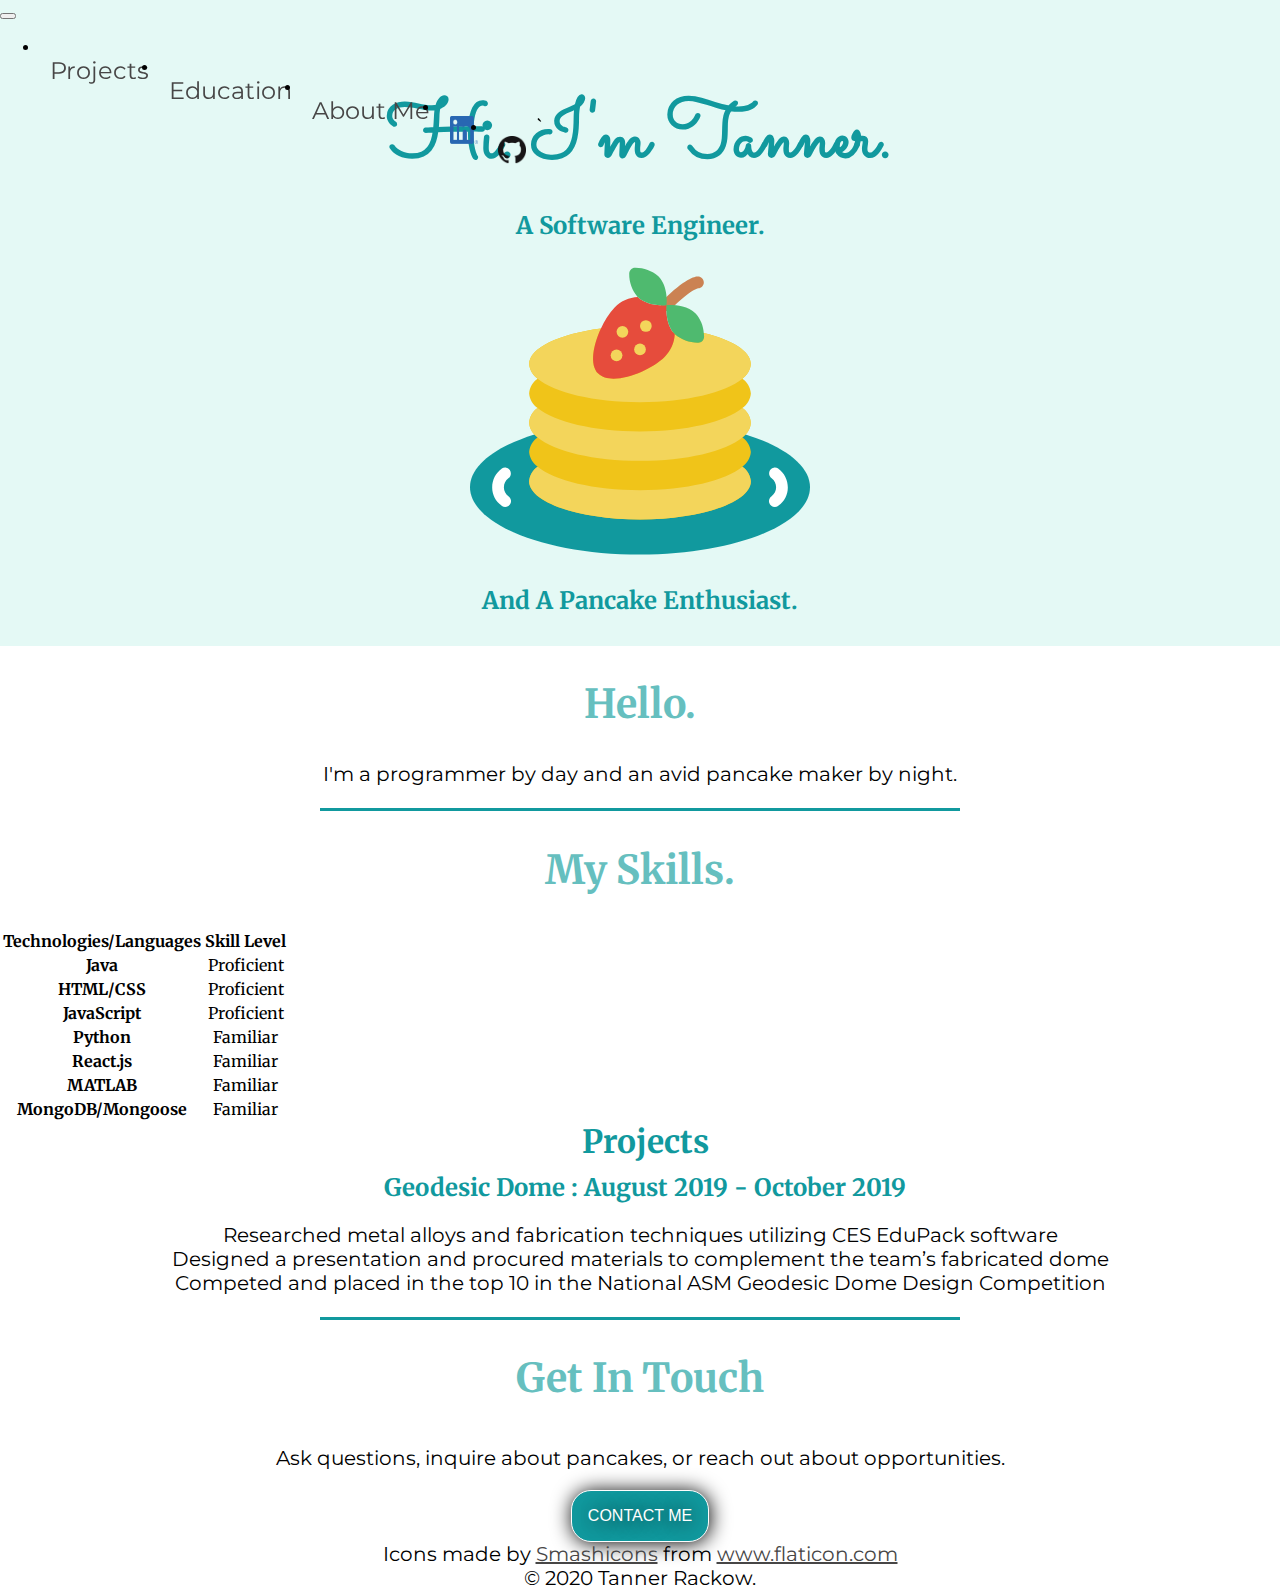
<file: index.html>
<!DOCTYPE html>
<html lang="en">

<head>
    <!-- Required meta tags -->
    <meta charset="utf-8">
    <meta name="viewport" content="width=device-width, initial-scale=1, shrink-to-fit=no">

    <!-- Bootstrap CSS -->
    <link rel="stylesheet" href="https://cdn.jsdelivr.net/npm/bootstrap@4.5.3/dist/css/bootstrap.min.css"
        integrity="sha384-TX8t27EcRE3e/ihU7zmQxVncDAy5uIKz4rEkgIXeMed4M0jlfIDPvg6uqKI2xXr2" crossorigin="anonymous">

    <title>Tanner Rackow</title>
    <link rel="stylesheet" href="css/styles.css">
    <link rel="shortcut icon" href="favico.ico" type="image/x-icon">
    <link rel="preconnect" href="https://fonts.gstatic.com">
    <link href="https://fonts.googleapis.com/css2?family=Merriweather&family=Montserrat&family=Sacramento&display=swap"
        rel="stylesheet">

    <!-- Bootstrap JS and jquery -->
    <script src="https://code.jquery.com/jquery-3.5.1.slim.min.js"
        integrity="sha384-DfXdz2htPH0lsSSs5nCTpuj/zy4C+OGpamoFVy38MVBnE+IbbVYUew+OrCXaRkfj" crossorigin="anonymous">
    </script>
    <script src="https://cdn.jsdelivr.net/npm/popper.js@1.16.1/dist/umd/popper.min.js"
        integrity="sha384-9/reFTGAW83EW2RDu2S0VKaIzap3H66lZH81PoYlFhbGU+6BZp6G7niu735Sk7lN" crossorigin="anonymous">
    </script>
    <script src="https://cdn.jsdelivr.net/npm/bootstrap@4.5.3/dist/js/bootstrap.min.js"
        integrity="sha384-w1Q4orYjBQndcko6MimVbzY0tgp4pWB4lZ7lr30WKz0vr/aWKhXdBNmNb5D92v7s" crossorigin="anonymous">
    </script>
</head>

<body>
    <!-- Navigation Bar -->
    <section class="colored-section" id="nav-section">
        <div class="container-fluid">
            <header>
                <nav class="navbar navbar-light navbar-expand-lg fixed-top">
                    <button class="navbar-toggler navbar-toggler-right" type="button" data-toggle="collapse"
                        data-target="#navbarTogglerDemo01" aria-controls="navbarTogglerDemo01" aria-expanded="false"
                        aria-label="Toggle navigation">
                        <span class="navbar-toggler-icon"></span>
                    </button>

                    <div class="collapse navbar-collapse" id="navbarTogglerDemo01">
                        <ul class="navbar-nav ml-auto">
                            <li class="nav-item">
                                <a class="nav-link" href="index.html">Projects</a>
                            </li>
                            <li class="nav-item">
                                <a class="nav-link" href="education.html">Education</a>
                            </li>
                            <li class="nav-item">
                                <a class="nav-link" href="about-me.html">About Me</a>
                            </li>

                            <li class="nav-item">
                                <a class="nav-link" href="https://www.linkedin.com/in/tannerrackow"><img
                                        class="icon-size" src="images/LI-In-Bug.png" alt="LinkedIn"></a>
                            </li>
                            <li class="nav-item">
                                `<a class="nav-link" href="https://github.com/iamTanTan"><img class="icon-size"
                                        src="images/GitHub-Mark-32px.png" alt="GitHub link"></a>
                            </li>
                        </ul>
                    </div>
                </nav>
            </header>
        </div>
    </section>

    <!-- First Section -->
    <section class="colored-section" id="top-section">
        <div class="container-fluid top-container">
            <h1 class="heading-style">Hi. I'm Tanner.</h1>
            <h4>A Software Engineer.</h4>
            <img src="images/pancakes.svg" alt="pancakes">
            <h4>And A Pancake Enthusiast.</h4>
        </div>
    </section>

    <!-- Second Section -->
    <section id="skill-section">
        <div>
            <div class="profile">
                <h2>Hello.</h2>
                <p>I'm a programmer by day and an avid pancake maker by night.
                </p>
            </div>
            <hr>

            <h2 class="skills">My Skills.</h2>
            <div class="container mt-5">
                <table class="table center table-bordered table-sm">
                    <thead>
                        <tr>
                            <th scope="col">Technologies/Languages</th>
                            <th scope="col">Skill Level</th>
                        </tr>
                    </thead>
                    <tbody>
                        <tr>
                            <th scope="row">Java</th>
                            <td>Proficient</td>
                        </tr>
                        <tr>
                            <th scope="row">HTML/CSS</th>
                            <td>Proficient</td>
                        </tr>
                        <tr>
                            <th scope="row">JavaScript</th>
                            <td>Proficient</td>
                        </tr>
                        <tr>
                            <th scope="row">Python</th>
                            <td>Familiar</td>
                        </tr>
                        <tr>
                            <th scope="row">React.js</th>
                            <td>Familiar</td>
                        </tr>
                        <tr>
                            <th scope="row">MATLAB</th>
                            <td>Familiar</td>
                        </tr>
                        <tr>
                            <th scope="row">MongoDB/Mongoose</th>
                            <td>Familiar</td>
                        </tr>                
                    </tbody>
                </table>
            </div>
        </div>
    </section>

    <div class="container text-md-left">
        <h3>Projects</h3>
        <h4>Geodesic Dome : August 2019 - October 2019</h4><br>
        <div class="text-sm-left project-spacing">
            <p>Researched metal alloys and fabrication techniques utilizing CES EduPack software</p>
            <p>Designed a presentation and procured materials to complement the team’s fabricated dome</p>
            <p>Competed and placed in the top 10 in the National ASM Geodesic Dome Design Competition</p>
        </div>
    </div>

    <!-- Third Section -->
    <section id="contact">
        <hr>
        <div class="container bottom-cushion">
            <h2>Get In Touch</h2>
            <p class="contact-container">Ask questions, inquire about pancakes, or reach out about opportunities.</p>
            <a class="btn btn-primary btn-outline-white " href="mailto:tsrackow@gmail.com">CONTACT ME</a>
        </div>
    </section>

    <!-- Footer -->
    <div class="container-fluid custom-footer">
        <p> Icons made by <a href="https://smashicons.com/" title="Smashicons">Smashicons</a>
            from <a href="https://www.flaticon.com/" title="Flaticon">www.flaticon.com</a></p>
        <p>© 2020 Tanner Rackow. </p>
    </div>
</body>

</html>
</file>
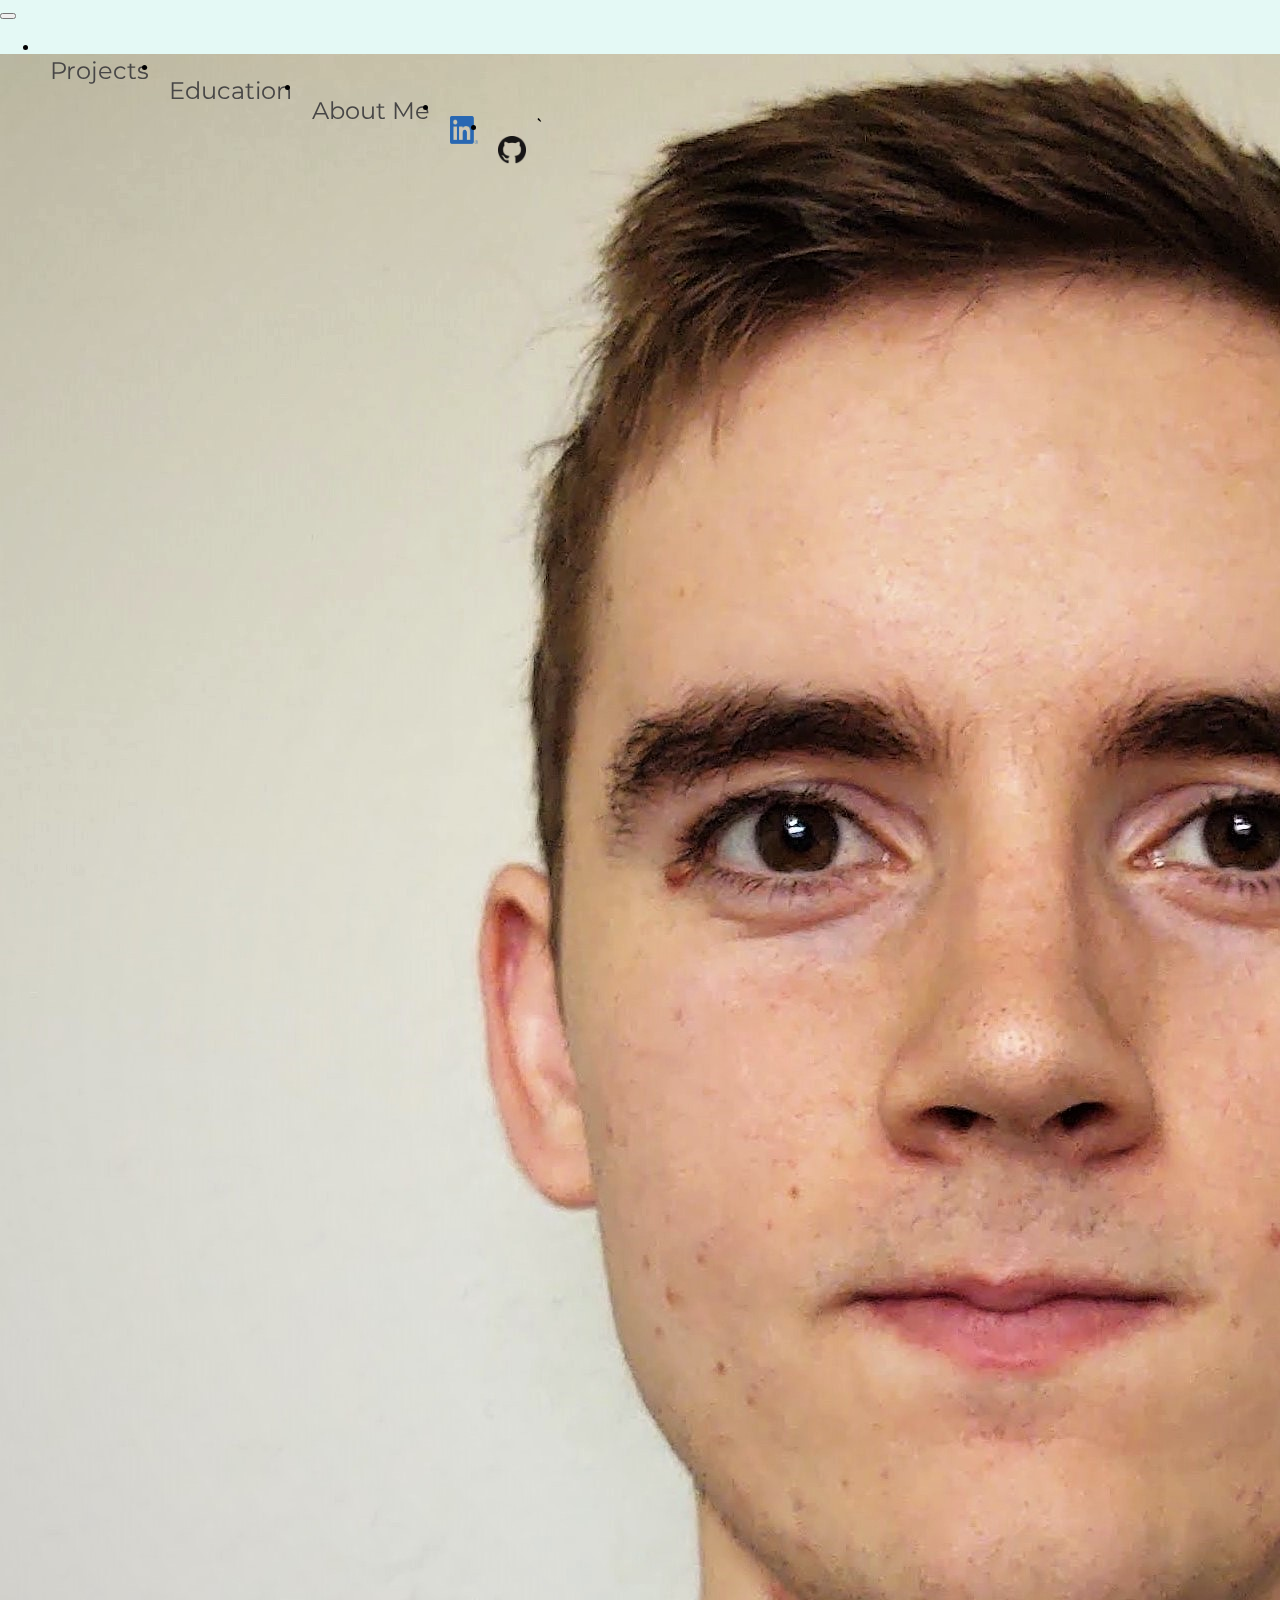
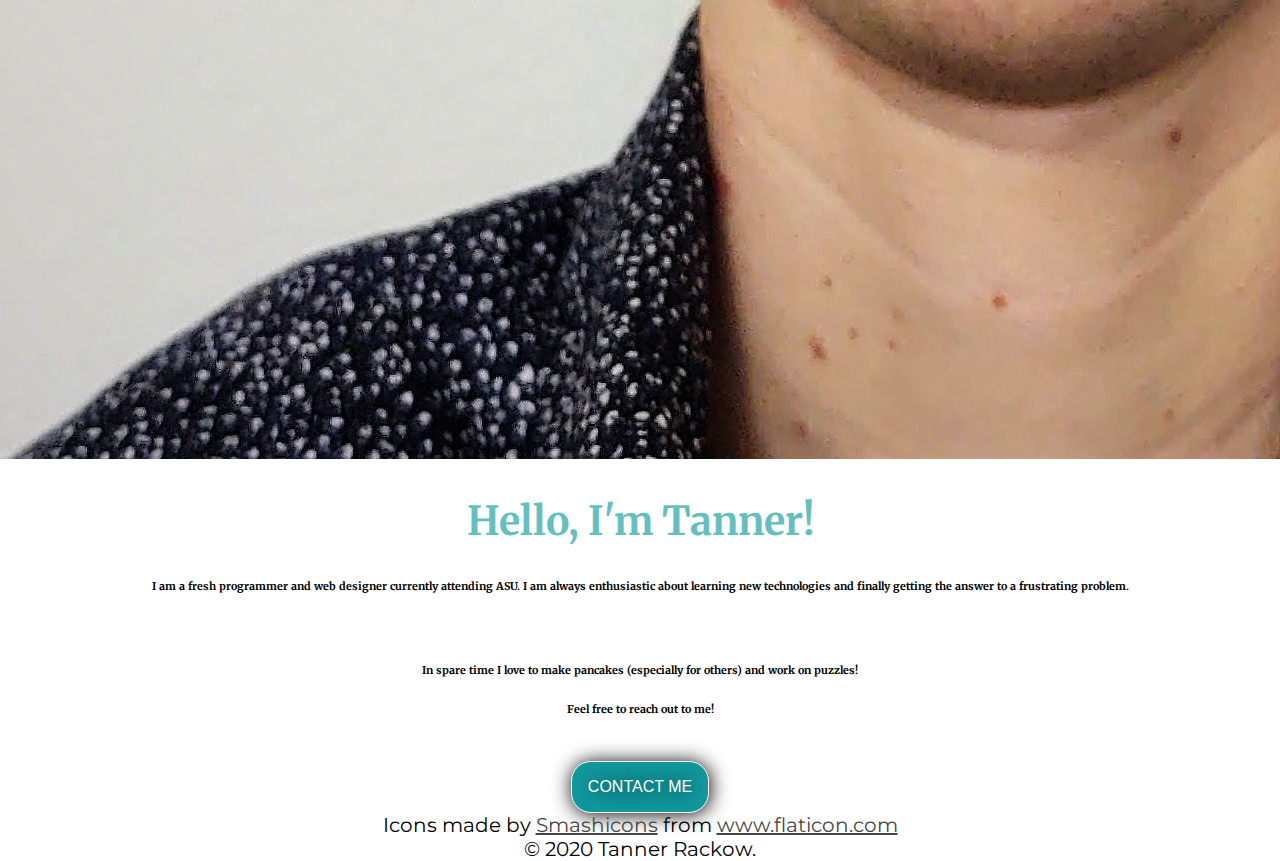
<file: about-me.html>
<!DOCTYPE html>
<html lang="en">

<head>
    <!-- Required meta tags -->
    <meta charset="utf-8">
    <meta name="viewport" content="width=device-width, initial-scale=1, shrink-to-fit=no">

    <!-- Bootstrap CSS -->
    <link rel="stylesheet" href="https://cdn.jsdelivr.net/npm/bootstrap@4.5.3/dist/css/bootstrap.min.css"
        integrity="sha384-TX8t27EcRE3e/ihU7zmQxVncDAy5uIKz4rEkgIXeMed4M0jlfIDPvg6uqKI2xXr2" crossorigin="anonymous">

    <title>About Me</title>
    <link rel="stylesheet" href="css/styles.css">
    <link rel="shortcut icon" href="favico.ico" type="image/x-icon">
    <link rel="preconnect" href="https://fonts.gstatic.com">
    <link href="https://fonts.googleapis.com/css2?family=Merriweather&family=Montserrat&family=Sacramento&display=swap"
        rel="stylesheet">

    <!-- Bootstrap JS and jquery -->
    <script src="https://code.jquery.com/jquery-3.5.1.slim.min.js"
        integrity="sha384-DfXdz2htPH0lsSSs5nCTpuj/zy4C+OGpamoFVy38MVBnE+IbbVYUew+OrCXaRkfj" crossorigin="anonymous">
    </script>
    <script src="https://cdn.jsdelivr.net/npm/popper.js@1.16.1/dist/umd/popper.min.js"
        integrity="sha384-9/reFTGAW83EW2RDu2S0VKaIzap3H66lZH81PoYlFhbGU+6BZp6G7niu735Sk7lN" crossorigin="anonymous">
    </script>
    <script src="https://cdn.jsdelivr.net/npm/bootstrap@4.5.3/dist/js/bootstrap.min.js"
        integrity="sha384-w1Q4orYjBQndcko6MimVbzY0tgp4pWB4lZ7lr30WKz0vr/aWKhXdBNmNb5D92v7s" crossorigin="anonymous">
    </script>
</head>

<!-- Navigation Bar -->
<section class="colored-section" id="nav-section">
    <div class="container-fluid">
        <header>
            <nav class="navbar navbar-light navbar-expand-lg fixed-top">
                <button class="navbar-toggler navbar-toggler-right" type="button" data-toggle="collapse"
                    data-target="#navbarTogglerDemo01" aria-controls="navbarTogglerDemo01" aria-expanded="false"
                    aria-label="Toggle navigation">
                    <span class="navbar-toggler-icon"></span>
                </button>
                <div class="collapse navbar-collapse" id="navbarTogglerDemo01">
                    <ul class="navbar-nav ml-auto">
                        <li class="nav-item">
                            <a class="nav-link" href="index.html">Projects</a>
                        </li>
                        <li class="nav-item">
                            <a class="nav-link" href="education.html">Education</a>
                        </li>
                        <li class="nav-item">
                            <a class="nav-link" href="about-me.html">About Me</a>
                        </li>
                        <li class="nav-item">
                            <a class="nav-link" href="https://www.linkedin.com/in/tannerrackow"><img class="icon-size"
                                    src="images/LI-In-Bug.png" alt="LinkedIn"></a>
                        </li>
                        <li class="nav-item">
                            `<a class="nav-link" href="https://github.com/iamTanTan"><img class="icon-size"
                                    src="images/GitHub-Mark-32px.png" alt="GitHub link"></a>
                        </li>
                    </ul>
                </div>
            </nav>
        </header>
    </div>
</section>

<!-- About Me Info -->
<div class="container portfolio">
    <div class="bio-info">
        <div class="row">
            <div class="col-md-6">
                <div class="row">
                    <div class="col-md-12">
                        <div class="bio-image">
                            <img class="img-thumbnail" src="images/ProfilePic-12-20.jpg" alt="image" />
                        </div>
                    </div>
                </div>
            </div>
            <div class="col-md-6">
                <div class="bio-content">
                    <h2>Hello, I'm Tanner!</h2>
                    <h6>I am a fresh programmer and web designer currently attending ASU. I am always enthusiastic about
                        learning new technologies and finally getting the answer to a frustrating problem.</h6><br>
                    <h6>In spare time I love to make pancakes (especially for others) and work on puzzles!</h6>
                    <h6>Feel free to reach out to me!</h6><br>
                    <a class="btn btn-outline-primary" href="mailto:tsrackow@gmail.com">CONTACT ME</a>
                </div>
            </div>
        </div>
    </div>
</div>

<!-- Footer -->
<div class="container-fluid custom-footer">
    <p> Icons made by <a href="https://smashicons.com/" title="Smashicons">Smashicons</a>
        from <a href="https://www.flaticon.com/" title="Flaticon">www.flaticon.com</a></p>
    <p>© 2020 Tanner Rackow. </p>
</div>
</body>

</html>
</file>
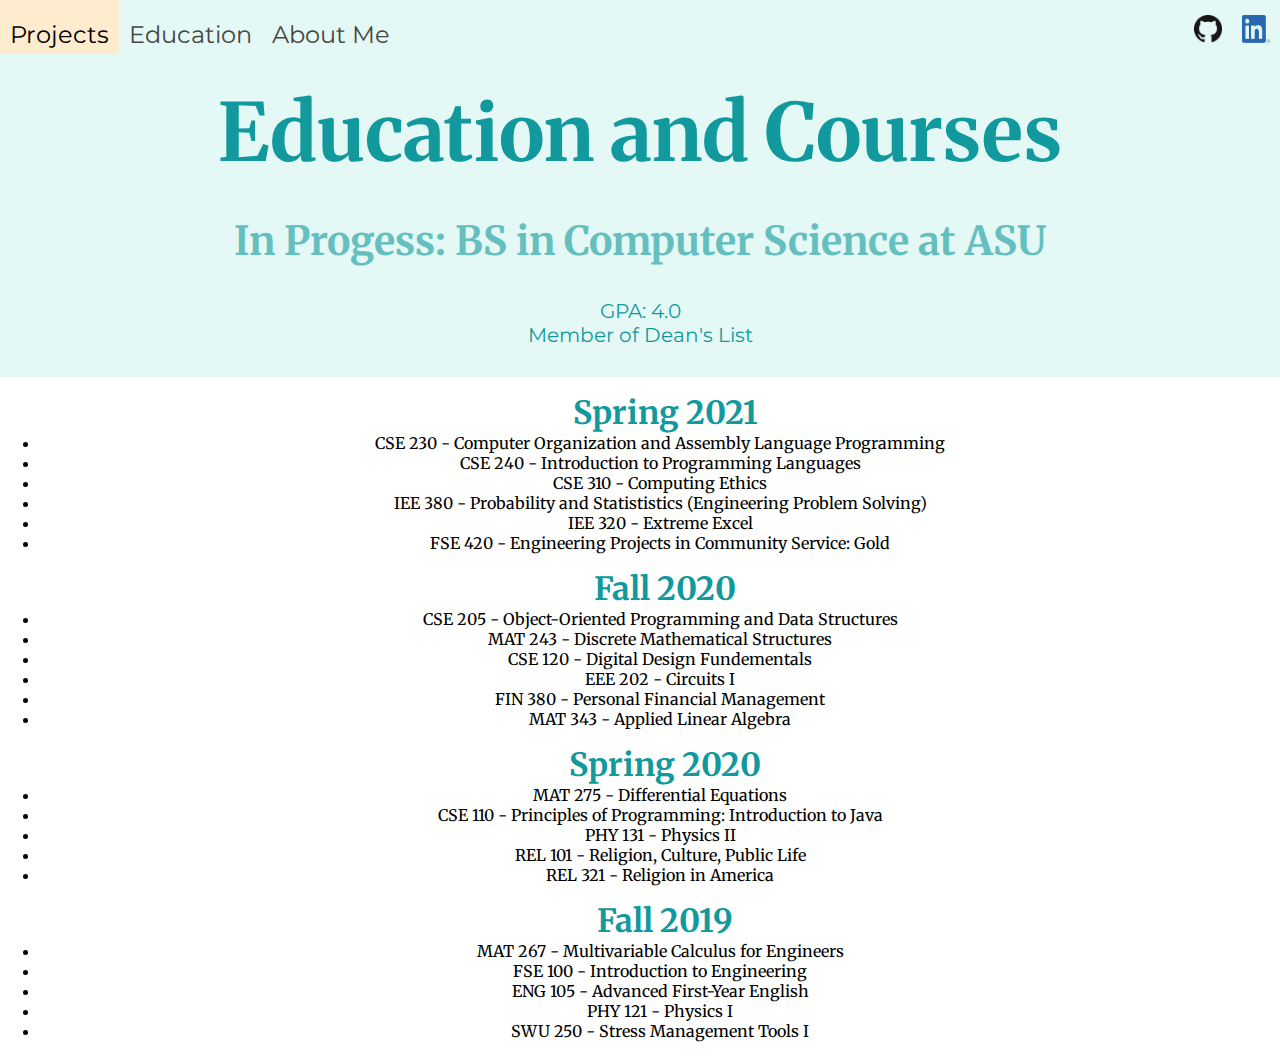
<file: education.html>
<!DOCTYPE html>
<html lang="en">

<head>
    <meta charset="UTF-8">
    <meta name="viewport" content="width=device-width, initial-scale=1.0">
    <title>Education</title>
    <link rel="stylesheet" href="css/styles.css">
    <link rel="shortcut icon" href="favicon.ico" type="image/x-icon">
    <link rel="preconnect" href="https://fonts.gstatic.com">
    <link href="https://fonts.googleapis.com/css2?family=Merriweather&family=Montserrat&family=Sacramento&display=swap"
        rel="stylesheet">
</head>

<body>
    <div>
        <header>
            <nav class=topnav>
                <a href="index.html">Projects</a>
                <a href="education.html">Education</a>
                <a href="about-me.html">About Me</a>

                <div class="topnav-right">
                    <a href="https://www.linkedin.com/in/tannerrackow"><img class="icon-size" src="images/LI-In-Bug.png"
                            alt="LinkedIn"></a>
                    <a href="https://github.com/iamTanTan"><img class="icon-size" src="images/GitHub-Mark-32px.png"
                            alt="GitHub link"></a>
                </div>
            </nav>
        </header>
    </div>

    <div class="top-container">
        <h1>Education and Courses</h1>
        <h2>In Progess: BS in Computer Science at ASU</h2>
        <p>GPA: 4.0<br>Member of Dean's List</p>
    </div>

    <div class="">
        <ul>
            <h3>Spring 2021</h3>
            <li>CSE 230 - Computer Organization and Assembly Language Programming</li>
            <li>CSE 240 - Introduction to Programming Languages</li>
            <li>CSE 310 - Computing Ethics</li>
            <li>IEE 380 - Probability and Statististics (Engineering Problem Solving)</li>
            <li>IEE 320 - Extreme Excel</li>
            <li>FSE 420 - Engineering Projects in Community Service: Gold</li>
        </ul>

        <ul>
            <h3>Fall 2020</h3>
            <li>CSE 205 - Object-Oriented Programming and Data Structures</li>
            <li>MAT 243 - Discrete Mathematical Structures</li>
            <li>CSE 120 - Digital Design Fundementals</li>
            <li>EEE 202 - Circuits I</li>
            <li>FIN 380 - Personal Financial Management</li>
            <li>MAT 343 - Applied Linear Algebra</li>
        </ul>

        <ul>
            <h3>Spring 2020</h3>
            <li>MAT 275 - Differential Equations</li>
            <li>CSE 110 - Principles of Programming: Introduction to Java</li>
            <li>PHY 131 - Physics II</li>
            <li>REL 101 - Religion, Culture, Public Life</li>
            <li>REL 321 - Religion in America</li>
        </ul>

        <ul>
            <h3>Fall 2019</h3>
            <li>MAT 267 - Multivariable Calculus for Engineers</li>
            <li>FSE 100 - Introduction to Engineering</li>
            <li>ENG 105 - Advanced First-Year English</li>
            <li>PHY 121 - Physics I</li>
            <li>SWU 250 - Stress Management Tools I</li>
        </ul>
    </div>
</body>

</html>
</file>
<file: css/styles.css>
/* Basic Body Elements*/

a {
  color: rgb(71, 70, 70);
}

body {
  margin: 0;
  font-family: 'Merriweather', serif;
  text-align: center;
}

h1 {
  color: #11999e;
  font-size: 5rem;
  margin: 18px auto 12px auto;
}

h2 {
  color: #66BFBF;
  padding: 0;
  font-size: 2.5rem;
}

h3 {
  color: #11999e;
  margin: 0;
  padding: 0px 0px 0px 10px;
  font-size: 2rem;
}

h4 {
  color: #11999e;
  margin: 0;
  padding: 10px 0px 0px 10px;
  font-size: 1.5rem;
}

hr {
  background-position: center;
  border-top: 3px solid #11999e;
  border-bottom: none;
  border-left: none;
  border-right: none;
  margin: 22px auto 10px auto;
  padding: 0;

  width: 50%;
}

p {
  font-family: 'Montserrat', sans-serif;
  font-size: 1.25rem;
  margin: 0;
}

/* nav elements*/

nav {
  background-color: #e4f9f5;
  height: 54px;
  width: 100%;
  z-index: 1040;
  position: fixed;
  margin: 0;
  padding: 0;
  text-align: left;
  top: 0px;
}

nav a {
  display: block;
  float: left;
  font-family: 'Montserrat', sans-serif;
  font-size: 1.5rem;
  padding: 20px 10px 5px 10px;
  text-decoration: none;
}

nav a:hover {
  background-color: blanchedalmond;
  color: black;
}

.topnav-right a {
  float: right;
  margin: 0;
  padding: 15px 10px 5px 10px;
}

.icon-size {
  width: 28px;
  height: 28px;
  padding: 0;
}


/* Body Styling */

.heading-style {
  font-family: 'Sacramento', cursive;
}

.top-container {
  background-color: #e4f9f5;
  color: #11999e;
  margin: 54px 0 0 0;
  padding: 10px 0 30px 0;
  position: relative;
}

.top-container img {
  height: 340px;
}

.top-container h4 {
  font-size: 1.5rem;
  padding: 0;
  margin: 0;

}

.middle-container {

  margin: 0;
  position: relative;
}

.middle-container img {
  height: 340px
}

.contact-container {
  margin: 10px;
  padding: 10px;
}


.bottom-container {
  background-color: #e4f9f5;
  padding: 25px 20px 15px 20px;
  margin: 0;
  text-align: center;
  height: 40px;

}

.skills h2 {
  margin: 30px 0 0 0;
}

.skill-row {
  width: 50%;
  line-height: 1.5;
  margin: 50px auto 100px auto;
  text-align: left;
}

.code-img {
  float: left;
  width: 60%;
  margin-right: 50px;
}

.education-list ul {
  list-style: none;
  text-align: left;
  width: 50%;
  padding: 20px 0 0 30%;
  line-height: 2;
}

.education-list h3 {
  text-align: left;
  width: 50%;
  padding: 30px 0 0 30%;
}

/*text decoration and styling*/

.no-bullets {
  padding: 0;
  text-decoration: none;
}

.copyright {
  color: #000000;
  font-size: .75rem;
  padding-bottom: 10px;
  ;
}

/* button */
.btn {
  -webkit-border-radius: 20px;
  -moz-border-radius: 20px;
  border-radius: 20px;
  color: #FFFFFF;
  font-family: sans-serif;
  font-size: 16px;
  font-weight: 100;
  padding: 16px;
  background-color: #11999E;
  -webkit-box-shadow: 1px 1px 20px 0 #000000;
  -moz-box-shadow: 1px 1px 20px 0 #000000;
  box-shadow: 1px 1px 20px 0 #000000;
  text-shadow: 1px 1px 20px #000000;
  border: solid #FFFFFF 1px;
  text-decoration: none;
  display: inline-block;
  cursor: pointer;
  text-align: center;
}

.btn:hover {
  background: blanchedalmond;
  border: solid #FFFFFF 1px;
  -webkit-border-radius: 20px;
  -moz-border-radius: 20px;
  border-radius: 20px;
  text-decoration: none;
}
</file>
